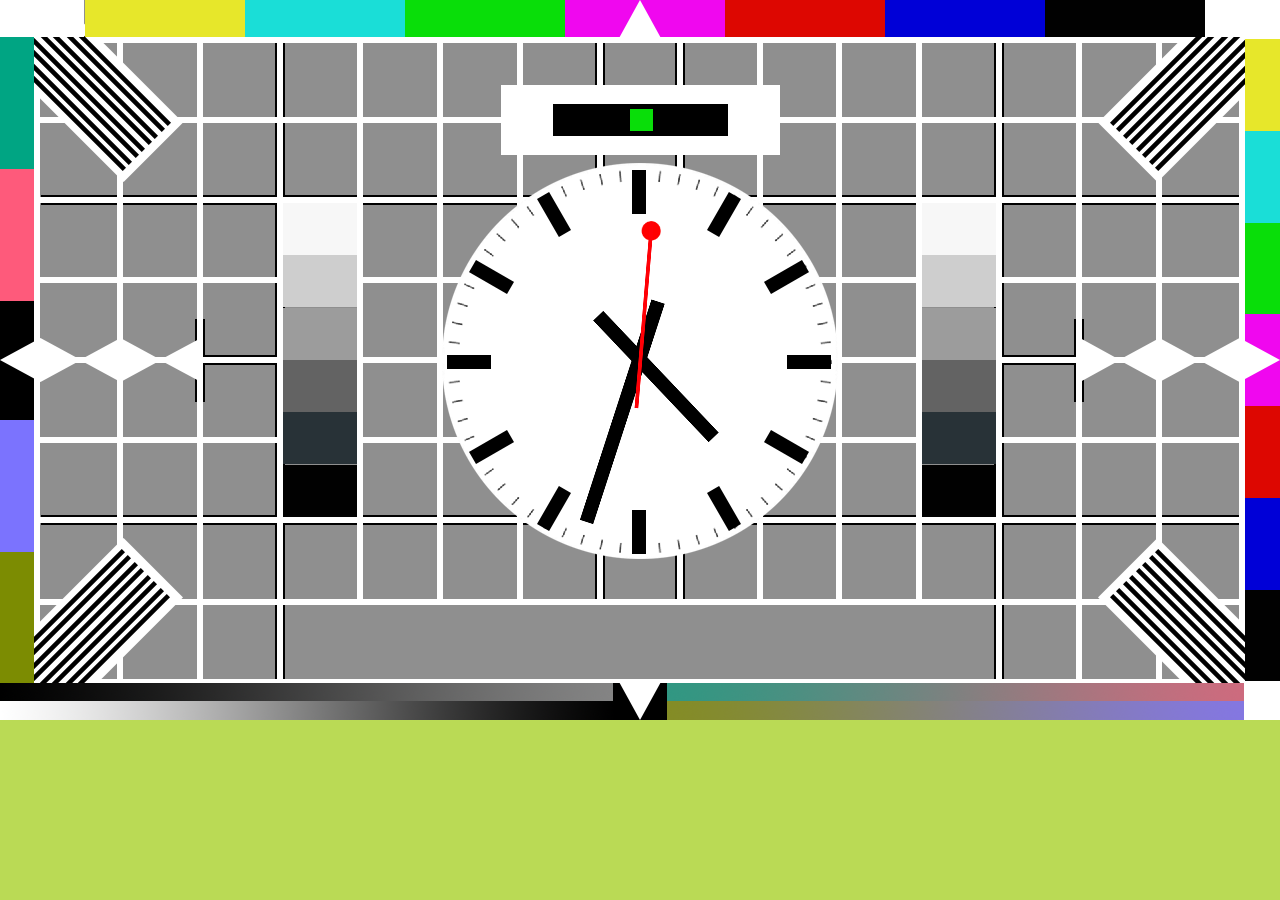
<file: index.html>
<!DOCTYPE html>
<html xmlns="http://www.w3.org/1999/xhtml">

<head>
  <meta http-equiv="Content-Type" content="text/html; charset=utf-8" />
  <title>CSS3/JS Clock demo</title>
  <link rel="stylesheet" href="master.css" type="text/css" media="screen" title="no title" charset="utf-8">
</head>
<body>
  <ul id="clock">
    <li id="sec"></li>
    <li id="hour"></li>
    <li id="min"></li>
  </ul>
  <script type="text/javascript" language="javascript">

    // Seconds
    function setSecondHand(){
      var milliseconds = new Date().getMilliseconds();
      var seconds = new Date().getSeconds();
      var sdegree = (seconds + (milliseconds / 1000) ) * 6;
      var srotate = "rotate(" + sdegree + "deg)";
      // console.log('setSecondHand', srotate)
      var s = document.getElementById("sec")
      s.style.webkitTransform = srotate;
    }

    // Minutes
    function setMinuteHand() {
      var mins = new Date().getMinutes();
      var mdegree = mins * 6;
      var mrotate = "rotate(" + mdegree + "deg)";
      // console.log('setMinuteHand:' + mins +':'+ mdegree +':'+ mrotate)

      var m = document.getElementById("min")
      m.style.webkitTransform = mrotate;
    }

    // Hours
    function setHourdHand() {
      var hours = new Date().getHours();
      var mins = new Date().getMinutes();
      var hdegree = hours * 30 + (mins / 2);
      var hrotate = "rotate(" + hdegree + "deg)";
      // console.log('setHourdHand', hrotate)

      var h = document.getElementById("hour")
      h.style.webkitTransform = hrotate ;
    }

    // Init the clock
    setInterval( function() {  setSecondHand();  }, 10 );
    setInterval( function() {  setMinuteHand();  }, 500 );
    setInterval( function() {  setHourdHand();   }, 1000 );
    setMinuteHand();
    setHourdHand();
  </script>
  <audio autoplay loop>
    <source src="bipbop-stereo.wav" type="audio/wav">
    Your browser does not support the audio element.
  </audio>
</body>
</html>
</file>
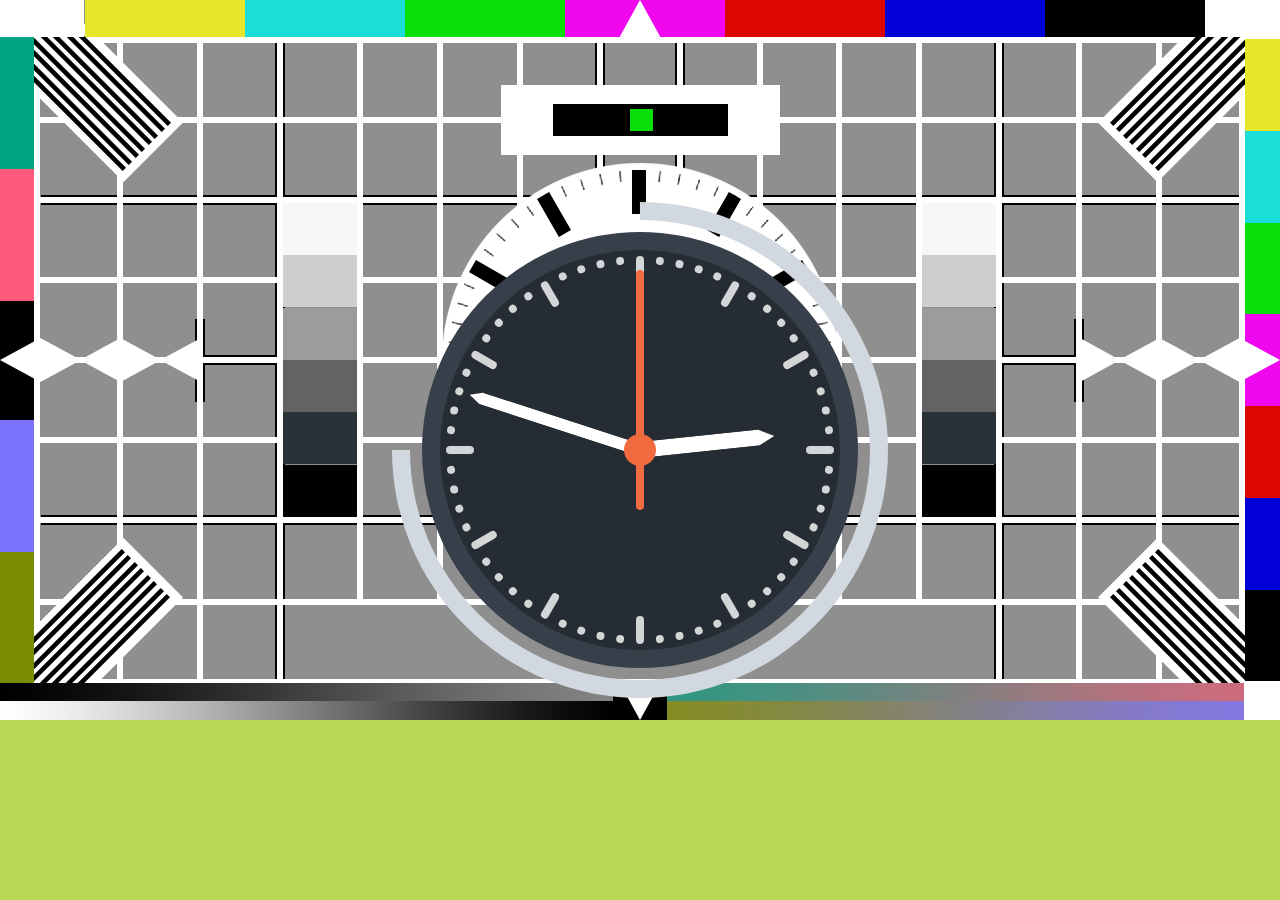
<file: index-css.html>
<!DOCTYPE html PUBLIC "-//W3C//DTD XHTML 1.0 Strict//EN" "http://www.w3.org/TR/xhtml1/DTD/xhtml1-strict.dtd">
<html xmlns="http://www.w3.org/1999/xhtml">

<head>
  <meta http-equiv="Content-Type" content="text/html; charset=utf-8" />
  <title>CSS3/JS Clock demo</title>
  <link rel="stylesheet" href="master.css" type="text/css" media="screen" title="no title" charset="utf-8">
  <style>
  .clock-wrapper {
    position: absolute;
    top: 0;
    left: 0;
    height: 100%;
    width: 100%;
    /*background-color: #eceef0;*/
    overflow: hidden;
  }
  .clock-border {
    position: absolute;
    top: 0;
    bottom: 0;
    left: 0;
    right: 0;
    margin: auto;
    width: 460px;
    height: 460px;
    border-width: 18px;
    border-color: transparent #d2d8df #d2d8df;
    border-style: solid;
    -webkit-border-radius: 50%;
    -webkit-background-clip: padding-box;
    -moz-border-radius: 50%;
    -moz-background-clip: padding;
    border-radius: 50%;
    background-clip: padding-box;
    -webkit-transform: rotate(45deg);
    -moz-transform: rotate(45deg);
    -ms-transform: rotate(45deg);
    -o-transform: rotate(45deg);
    transform: rotate(45deg);
    -webkit-animation: rotate-clock-border 0.69s cubic-bezier(0.645, 0, 0.605, 1) 0.69s 1 forwards;
    -moz-animation: rotate-clock-border 0.69s cubic-bezier(0.645, 0, 0.605, 1) 0.69s 1 forwards;
    -o-animation: rotate-clock-border 0.69s cubic-bezier(0.645, 0, 0.605, 1) 0.69s 1 forwards;
    animation: rotate-clock-border 0.69s cubic-bezier(0.645, 0, 0.605, 1) 0.69s 1 forwards;
    -webkit-animation-timing-function: cubic-bezier(0.645, -0.18, 0.605, 1.36);
    -moz-animation-timing-function: cubic-bezier(0.645, -0.18, 0.605, 1.36);
    -o-animation-timing-function: cubic-bezier(0.645, -0.18, 0.605, 1.36);
    animation-timing-function: cubic-bezier(0.645, -0.18, 0.605, 1.36);
  }
  .clock {
    position: absolute;
    top: 0;
    bottom: 0;
    left: 0;
    right: 0;
    margin: auto;
    width: 400px;
    height: 400px;
    padding: 0;
    background-color: #262c33;
    border: 18px solid #373f4a;
    -webkit-border-radius: 50%;
    -webkit-background-clip: padding-box;
    -moz-border-radius: 50%;
    -moz-background-clip: padding;
    border-radius: 50%;
    background-clip: padding-box;
    -webkit-background-clip: border-box;
    -moz-background-clip: border-box;
    background-clip: border-box;
    -webkit-transform: rotate(-45deg);
    -moz-transform: rotate(-45deg);
    -ms-transform: rotate(-45deg);
    -o-transform: rotate(-45deg);
    transform: rotate(-45deg);
    -webkit-animation: counterrotate-clock 0.69s cubic-bezier(0.645, 0, 0.605, 1) 0.69s 1 forwards;
    -moz-animation: counterrotate-clock 0.69s cubic-bezier(0.645, 0, 0.605, 1) 0.69s 1 forwards;
    -o-animation: counterrotate-clock 0.69s cubic-bezier(0.645, 0, 0.605, 1) 0.69s 1 forwards;
    animation: counterrotate-clock 0.69s cubic-bezier(0.645, 0, 0.605, 1) 0.69s 1 forwards;
    -webkit-animation-timing-function: cubic-bezier(0.645, -0.18, 0.605, 1.36);
    -moz-animation-timing-function: cubic-bezier(0.645, -0.18, 0.605, 1.36);
    -o-animation-timing-function: cubic-bezier(0.645, -0.18, 0.605, 1.36);
    animation-timing-function: cubic-bezier(0.645, -0.18, 0.605, 1.36);
  }
  lesshat-selector {
    -lh-property: 0; }
  @-webkit-keyframes rotate-clock-border{ 0%{ -webkit-transform: rotate( 45deg); } 100%{ -webkit-transform: rotate( 315deg); }}
  @-moz-keyframes rotate-clock-border{ 0%{ -moz-transform: rotate( 45deg); } 100%{ -moz-transform: rotate( 315deg); }}
  @-o-keyframes rotate-clock-border{ 0%{ -o-transform: rotate( 45deg); } 100%{ -o-transform: rotate( 315deg); }}
  @keyframes rotate-clock-border{ 0%{-webkit-transform: rotate( 45deg);-moz-transform: rotate( 45deg);-ms-transform: rotate( 45deg);transform: rotate( 45deg); } 100%{-webkit-transform: rotate( 315deg);-moz-transform: rotate( 315deg);-ms-transform: rotate( 315deg);transform: rotate( 315deg); }}
  [not-existing] {
    zoom: 1;
  }
  lesshat-selector {
    -lh-property: 0; }
  @-webkit-keyframes counterrotate-clock{ 0%{ -webkit-transform: rotate(-45deg); } 100%{ -webkit-transform: rotate(-315deg); }}
  @-moz-keyframes counterrotate-clock{ 0%{ -moz-transform: rotate(-45deg); } 100%{ -moz-transform: rotate(-315deg); }}
  @-o-keyframes counterrotate-clock{ 0%{ -o-transform: rotate(-45deg); } 100%{ -o-transform: rotate(-315deg); }}
  @keyframes counterrotate-clock{ 0%{-webkit-transform: rotate(-45deg);-moz-transform: rotate(-45deg);-ms-transform: rotate(-45deg);transform: rotate(-45deg); } 100%{-webkit-transform: rotate(-315deg);-moz-transform: rotate(-315deg);-ms-transform: rotate(-315deg);transform: rotate(-315deg); }}
  [not-existing] {
    zoom: 1;
  }
  .hour {
    position: absolute;
    top: 0;
    bottom: 0;
    left: 0;
    right: 0;
    margin: auto;
    -webkit-transform: rotate(84deg);
    -moz-transform: rotate(84deg);
    -ms-transform: rotate(84deg);
    -o-transform: rotate(84deg);
    transform: rotate(84deg);
  }
  .hour .hand {
    position: absolute;
    top: 0;
    bottom: 0;
    left: 0;
    right: 0;
    margin: auto;
    -webkit-animation: tick 43200s normal infinite steps(3600, end) 3s;
    -moz-animation: tick 43200s normal infinite steps(3600, end) 3s;
    -o-animation: tick 43200s normal infinite steps(3600, end) 3s;
    animation: tick 43200s normal infinite steps(3600, end) 3s;
  }
  .hour .hand:before {
    content: '';
    position: absolute;
    bottom: 0;
    left: 0;
    right: 0;
    margin: auto;
    display: inline-block;
    top: 0;
    width: 16px;
    height: 120px;
    height: 0;
    -webkit-border-top-left-radius: 2px;
    -moz-border-radius-topleft: 2px;
    border-top-left-radius: 2px;
    -webkit-border-top-right-radius: 2px;
    -webkit-background-clip: padding-box;
    -moz-border-radius-topright: 2px;
    -moz-background-clip: padding;
    border-top-right-radius: 2px;
    background-clip: padding-box;
    -webkit-transform-origin: center 100%;
    -moz-transform-origin: center 100%;
    -ms-transform-origin: center 100%;
    -o-transform-origin: center 100%;
    transform-origin: center 100%;
    background-color: #fff;
  }
  .hour .hand:after {
    content: '';
    position: absolute;
    bottom: 0;
    left: 0;
    right: 0;
    margin: auto;
    top: 0;
    display: inline-block;
    border-bottom: 16px solid #fff;
    border-left: 8px solid transparent;
    border-right: 8px solid transparent;
    width: 0px;
    height: 0px;
    -webkit-transform-origin: center 100%;
    -moz-transform-origin: center 100%;
    -ms-transform-origin: center 100%;
    -o-transform-origin: center 100%;
    transform-origin: center 100%;
  }
  .hour .hand:before {
    -webkit-animation: hour-grow-before 0.4s cubic-bezier(0.69, 0, 0.49, 1) 1.35s 1 forwards;
    -moz-animation: hour-grow-before 0.4s cubic-bezier(0.69, 0, 0.49, 1) 1.35s 1 forwards;
    -o-animation: hour-grow-before 0.4s cubic-bezier(0.69, 0, 0.49, 1) 1.35s 1 forwards;
    animation: hour-grow-before 0.4s cubic-bezier(0.69, 0, 0.49, 1) 1.35s 1 forwards;
    -webkit-animation-timing-function: cubic-bezier(0.69, -0.06, 0.49, 1.4);
    -moz-animation-timing-function: cubic-bezier(0.69, -0.06, 0.49, 1.4);
    -o-animation-timing-function: cubic-bezier(0.69, -0.06, 0.49, 1.4);
    animation-timing-function: cubic-bezier(0.69, -0.06, 0.49, 1.4);
  }
  .hour .hand:before lesshat-selector {
    -lh-property: 0; }
  @-webkit-keyframes hour-grow-before{ 0%{ height: 0; top: 0; } 100%{ height: 120px; top: -120px; }}
  @-moz-keyframes hour-grow-before{ 0%{ height: 0; top: 0; } 100%{ height: 120px; top: -120px; }}
  @-o-keyframes hour-grow-before{ 0%{ height: 0; top: 0; } 100%{ height: 120px; top: -120px; }}
  @keyframes hour-grow-before{ 0%{ height: 0; top: 0; } 100%{ height: 120px; top: -120px; }}
  [not-existing] {
    zoom: 1;
  }
  .hour .hand:after {
    -webkit-animation: hour-grow-after 0.4s cubic-bezier(0.69, 0, 0.49, 1) 1.35s 1 forwards;
    -moz-animation: hour-grow-after 0.4s cubic-bezier(0.69, 0, 0.49, 1) 1.35s 1 forwards;
    -o-animation: hour-grow-after 0.4s cubic-bezier(0.69, 0, 0.49, 1) 1.35s 1 forwards;
    animation: hour-grow-after 0.4s cubic-bezier(0.69, 0, 0.49, 1) 1.35s 1 forwards;
    -webkit-animation-timing-function: cubic-bezier(0.69, -0.06, 0.49, 1.4);
    -moz-animation-timing-function: cubic-bezier(0.69, -0.06, 0.49, 1.4);
    -o-animation-timing-function: cubic-bezier(0.69, -0.06, 0.49, 1.4);
    animation-timing-function: cubic-bezier(0.69, -0.06, 0.49, 1.4);
  }
  .hour .hand:after lesshat-selector {
    -lh-property: 0; }
  @-webkit-keyframes hour-grow-after{ 0%{ top: 0; } 100%{ top: -254px; }}
  @-moz-keyframes hour-grow-after{ 0%{ top: 0; } 100%{ top: -254px; }}
  @-o-keyframes hour-grow-after{ 0%{ top: 0; } 100%{ top: -254px; }}
  @keyframes hour-grow-after{ 0%{ top: 0; } 100%{ top: -254px; }}
  [not-existing] {
    zoom: 1;
  }
  .minute {
    position: absolute;
    top: 0;
    bottom: 0;
    left: 0;
    right: 0;
    margin: auto;
    -webkit-transform: rotate(288deg);
    -moz-transform: rotate(288deg);
    -ms-transform: rotate(288deg);
    -o-transform: rotate(288deg);
    transform: rotate(288deg);
  }
  .minute .hand {
    position: absolute;
    top: 0;
    bottom: 0;
    left: 0;
    right: 0;
    margin: auto;
    -webkit-animation: tick 3600s normal infinite steps(3600, end) 3s;
    -moz-animation: tick 3600s normal infinite steps(3600, end) 3s;
    -o-animation: tick 3600s normal infinite steps(3600, end) 3s;
    animation: tick 3600s normal infinite steps(3600, end) 3s;
  }
  .minute .hand:before {
    content: '';
    position: absolute;
    bottom: 0;
    left: 0;
    right: 0;
    margin: auto;
    display: inline-block;
    top: 0;
    width: 12px;
    height: 168px;
    height: 0;
    -webkit-border-top-left-radius: 2px;
    -moz-border-radius-topleft: 2px;
    border-top-left-radius: 2px;
    -webkit-border-top-right-radius: 2px;
    -webkit-background-clip: padding-box;
    -moz-border-radius-topright: 2px;
    -moz-background-clip: padding;
    border-top-right-radius: 2px;
    background-clip: padding-box;
    -webkit-transform-origin: center 100%;
    -moz-transform-origin: center 100%;
    -ms-transform-origin: center 100%;
    -o-transform-origin: center 100%;
    transform-origin: center 100%;
    background-color: #fff;
  }
  .minute .hand:after {
    content: '';
    position: absolute;
    bottom: 0;
    left: 0;
    right: 0;
    margin: auto;
    top: 0;
    display: inline-block;
    border-bottom: 12px solid #fff;
    border-left: 6px solid transparent;
    border-right: 6px solid transparent;
    width: 0px;
    height: 0px;
    -webkit-transform-origin: center 100%;
    -moz-transform-origin: center 100%;
    -ms-transform-origin: center 100%;
    -o-transform-origin: center 100%;
    transform-origin: center 100%;
  }
  .minute .hand:before {
    -webkit-animation: minute-grow-before 0.4s cubic-bezier(0.69, 0, 0.49, 1) 1.6s 1 forwards;
    -moz-animation: minute-grow-before 0.4s cubic-bezier(0.69, 0, 0.49, 1) 1.6s 1 forwards;
    -o-animation: minute-grow-before 0.4s cubic-bezier(0.69, 0, 0.49, 1) 1.6s 1 forwards;
    animation: minute-grow-before 0.4s cubic-bezier(0.69, 0, 0.49, 1) 1.6s 1 forwards;
    -webkit-animation-timing-function: cubic-bezier(0.69, -0.06, 0.49, 1.4);
    -moz-animation-timing-function: cubic-bezier(0.69, -0.06, 0.49, 1.4);
    -o-animation-timing-function: cubic-bezier(0.69, -0.06, 0.49, 1.4);
    animation-timing-function: cubic-bezier(0.69, -0.06, 0.49, 1.4);
  }
  .minute .hand:before lesshat-selector {
    -lh-property: 0; }
  @-webkit-keyframes minute-grow-before{ 0%{ height: 0; top: 0; } 100%{ height: 168px; top: -168px; }}
  @-moz-keyframes minute-grow-before{ 0%{ height: 0; top: 0; } 100%{ height: 168px; top: -168px; }}
  @-o-keyframes minute-grow-before{ 0%{ height: 0; top: 0; } 100%{ height: 168px; top: -168px; }}
  @keyframes minute-grow-before{ 0%{ height: 0; top: 0; } 100%{ height: 168px; top: -168px; }}
  [not-existing] {
    zoom: 1;
  }
  .minute .hand:after {
    -webkit-animation: minute-grow-after 0.4s cubic-bezier(0.69, 0, 0.49, 1) 1.6s 1 forwards;
    -moz-animation: minute-grow-after 0.4s cubic-bezier(0.69, 0, 0.49, 1) 1.6s 1 forwards;
    -o-animation: minute-grow-after 0.4s cubic-bezier(0.69, 0, 0.49, 1) 1.6s 1 forwards;
    animation: minute-grow-after 0.4s cubic-bezier(0.69, 0, 0.49, 1) 1.6s 1 forwards;
    -webkit-animation-timing-function: cubic-bezier(0.69, -0.06, 0.49, 1.4);
    -moz-animation-timing-function: cubic-bezier(0.69, -0.06, 0.49, 1.4);
    -o-animation-timing-function: cubic-bezier(0.69, -0.06, 0.49, 1.4);
    animation-timing-function: cubic-bezier(0.69, -0.06, 0.49, 1.4);
  }
  .minute .hand:after lesshat-selector {
    -lh-property: 0; }
  @-webkit-keyframes minute-grow-after{ 0%{ top: 0; } 100%{ top: -346px; }}
  @-moz-keyframes minute-grow-after{ 0%{ top: 0; } 100%{ top: -346px; }}
  @-o-keyframes minute-grow-after{ 0%{ top: 0; } 100%{ top: -346px; }}
  @keyframes minute-grow-after{ 0%{ top: 0; } 100%{ top: -346px; }}
  [not-existing] {
    zoom: 1;
  }
  .second {
    position: absolute;
    top: 0;
    bottom: 0;
    left: 0;
    right: 0;
    margin: auto;
    -webkit-transform: rotate(0);
    -moz-transform: rotate(0);
    -ms-transform: rotate(0);
    -o-transform: rotate(0);
    transform: rotate(0);
  }
  .second .hand {
    position: absolute;
    top: 0;
    bottom: 0;
    left: 0;
    right: 0;
    margin: auto;
    -webkit-animation: tick-second 1s normal infinite steps(30, end) 3s;
    -moz-animation: tick-second 1s normal infinite steps(30, end) 3s;
    -o-animation: tick-second 1s normal infinite steps(30, end) 3s;
    animation: tick-second 1s normal infinite steps(30, end) 3s;
  }
  .second .hand:before {
    content: '';
    display: inline-block;
    position: absolute;
    bottom: 0;
    left: 0;
    right: 0;
    margin: auto;
    top: 0;
    width: 8px;
    height: 0px;
    background-color: #f16b41;
    -webkit-border-radius: 8px;
    -webkit-background-clip: padding-box;
    -moz-border-radius: 8px;
    -moz-background-clip: padding;
    border-radius: 8px;
    background-clip: padding-box;
    -webkit-transform-origin: center 180px;
    -moz-transform-origin: center 180px;
    -ms-transform-origin: center 180px;
    -o-transform-origin: center 180px;
    transform-origin: center 180px;
    -webkit-animation: second-grow 1.6s cubic-bezier(1, 0, 0, 1) 1.45s 1 forwards, second 60s normal infinite steps(60, end) 3s;
    -moz-animation: second-grow 1.6s cubic-bezier(1, 0, 0, 1) 1.45s 1 forwards, second 60s normal infinite steps(60, end) 3s;
    -o-animation: second-grow 1.6s cubic-bezier(1, 0, 0, 1) 1.45s 1 forwards, second 60s normal infinite steps(60, end) 3s;
    animation: second-grow 1.6s cubic-bezier(1, 0, 0, 1) 1.45s 1 forwards, second 60s normal infinite steps(60, end) 3s;
  }
  .second .hand:before lesshat-selector {
    -lh-property: 0; }
  @-webkit-keyframes second-grow{ from { top: 0; height: 0; } 100%{ top: -120px; height: 240px; }}
  @-moz-keyframes second-grow{ from { top: 0; height: 0; } 100%{ top: -120px; height: 240px; }}
  @-o-keyframes second-grow{ from { top: 0; height: 0; } 100%{ top: -120px; height: 240px; }}
  @keyframes second-grow{ from { top: 0; height: 0; } 100%{ top: -120px; height: 240px; }}
  [not-existing] {
    zoom: 1;
  }
  .second .hand:after {
    content: '';
    position: absolute;
    top: 0;
    bottom: 0;
    left: 0;
    right: 0;
    margin: auto;
    display: inline-block;
    width: 32px;
    height: 32px;
    -webkit-border-radius: 32px;
    -webkit-background-clip: padding-box;
    -moz-border-radius: 32px;
    -moz-background-clip: padding;
    border-radius: 32px;
    background-clip: padding-box;
    background-color: #f16b41;
  }
  lesshat-selector {
    -lh-property: 0; }
  @-webkit-keyframes tick{ 0%{ -webkit-transform: rotate(0deg); } 100%{ -webkit-transform: rotate(360deg); }}
  @-moz-keyframes tick{ 0%{ -moz-transform: rotate(0deg); } 100%{ -moz-transform: rotate(360deg); }}
  @-o-keyframes tick{ 0%{ -o-transform: rotate(0deg); } 100%{ -o-transform: rotate(360deg); }}
  @keyframes tick{ 0%{-webkit-transform: rotate(0deg);-moz-transform: rotate(0deg);-ms-transform: rotate(0deg);transform: rotate(0deg); } 100%{-webkit-transform: rotate(360deg);-moz-transform: rotate(360deg);-ms-transform: rotate(360deg);transform: rotate(360deg); }}
  [not-existing] {
    zoom: 1;
  }
  lesshat-selector {
    -lh-property: 0; }
  @-webkit-keyframes second{ 0%{ -webkit-transform: rotate(0deg) } 100%{ -webkit-transform: rotate(360deg) }}
  @-moz-keyframes second{ 0%{ -moz-transform: rotate(0deg) } 100%{ -moz-transform: rotate(360deg) }}
  @-o-keyframes second{ 0%{ -o-transform: rotate(0deg) } 100%{ -o-transform: rotate(360deg) }}
  @keyframes second{ 0%{-webkit-transform: rotate(0deg);-moz-transform: rotate(0deg);-ms-transform: rotate(0deg);transform: rotate(0deg);} 100%{-webkit-transform: rotate(360deg);-moz-transform: rotate(360deg);-ms-transform: rotate(360deg);transform: rotate(360deg);}}
  [not-existing] {
    zoom: 1;
  }
  lesshat-selector {
    -lh-property: 0; }
  @-webkit-keyframes tick-second{ 0%{ -webkit-transform: rotate(0deg); } 21%{ -webkit-transform: rotate(4deg); } 26%{ -webkit-transform: rotate(8deg); } 33%{ -webkit-transform: rotate(4deg); } 37%{ -webkit-transform: rotate(6deg); } 100%{ -webkit-transform: rotate(6deg); }}
  @-moz-keyframes tick-second{ 0%{ -moz-transform: rotate(0deg); } 21%{ -moz-transform: rotate(4deg); } 26%{ -moz-transform: rotate(8deg); } 33%{ -moz-transform: rotate(4deg); } 37%{ -moz-transform: rotate(6deg); } 100%{ -moz-transform: rotate(6deg); }}
  @-o-keyframes tick-second{ 0%{ -o-transform: rotate(0deg); } 21%{ -o-transform: rotate(4deg); } 26%{ -o-transform: rotate(8deg); } 33%{ -o-transform: rotate(4deg); } 37%{ -o-transform: rotate(6deg); } 100%{ -o-transform: rotate(6deg); }}
  @keyframes tick-second{ 0%{-webkit-transform: rotate(0deg);-moz-transform: rotate(0deg);-ms-transform: rotate(0deg);transform: rotate(0deg); } 21%{-webkit-transform: rotate(4deg);-moz-transform: rotate(4deg);-ms-transform: rotate(4deg);transform: rotate(4deg); } 26%{-webkit-transform: rotate(8deg);-moz-transform: rotate(8deg);-ms-transform: rotate(8deg);transform: rotate(8deg); } 33%{-webkit-transform: rotate(4deg);-moz-transform: rotate(4deg);-ms-transform: rotate(4deg);transform: rotate(4deg); } 37%{-webkit-transform: rotate(6deg);-moz-transform: rotate(6deg);-ms-transform: rotate(6deg);transform: rotate(6deg); } 100%{-webkit-transform: rotate(6deg);-moz-transform: rotate(6deg);-ms-transform: rotate(6deg);transform: rotate(6deg); }}
  [not-existing] {
    zoom: 1;
  }
  .minute-marks {
    display: inline-block;
    padding: 0;
    margin: 0;
    list-style-type: none;
    width: 0px;
    height: 0px;
  }
  .minute-marks li {
    position: absolute;
    top: 0;
    bottom: 0;
    left: 0;
    right: 0;
    margin: auto;
    display: inline-block;
    width: 200px;
    height: 200px;
  }
  .minute-marks li:before,
  .minute-marks li:after {
    content: '';
    position: absolute;
    top: 0;
    bottom: 0;
    left: 0;
    right: 0;
    margin: auto;
    width: 0px;
    height: 0px;
    display: inline-block;
    border-color: #d4d5d6;
    border-width: 4px;
    border-style: solid;
    -webkit-border-radius: 4px;
    -webkit-background-clip: padding-box;
    -moz-border-radius: 4px;
    -moz-background-clip: padding;
    border-radius: 4px;
    background-clip: padding-box;
    zoom: 1;
    filter: alpha(opacity=0);
    -webkit-opacity: 0;
    -moz-opacity: 0;
    opacity: 0;
    -webkit-animation: fade-in 0.1s ease 0s 1 forwards;
    -moz-animation: fade-in 0.1s ease 0s 1 forwards;
    -o-animation: fade-in 0.1s ease 0s 1 forwards;
    animation: fade-in 0.1s ease 0s 1 forwards;
  }
  .minute-marks li:before lesshat-selector,
  .minute-marks li:after lesshat-selector {
    -lh-property: 0; }
  @-webkit-keyframes fade-in{ from{ -webkit-opacity: 0; -moz-opacity: 0; -o-opacity: 0; opacity: 0; } to{ -webkit-opacity: 1; -moz-opacity: 1; -o-opacity: 1; opacity: 1; }}
  @-moz-keyframes fade-in{ from{ -webkit-opacity: 0; -moz-opacity: 0; -o-opacity: 0; opacity: 0; } to{ -webkit-opacity: 1; -moz-opacity: 1; -o-opacity: 1; opacity: 1; }}
  @-o-keyframes fade-in{ from{ -webkit-opacity: 0; -moz-opacity: 0; -o-opacity: 0; opacity: 0; } to{ -webkit-opacity: 1; -moz-opacity: 1; -o-opacity: 1; opacity: 1; }}
  @keyframes fade-in{ from{ -webkit-opacity: 0; -moz-opacity: 0; -o-opacity: 0; opacity: 0; } to{ -webkit-opacity: 1; -moz-opacity: 1; -o-opacity: 1; opacity: 1; }}
  [not-existing] {
    zoom: 1;
  }
  .minute-marks li:before {
    top: -380px;
  }
  .minute-marks li:after {
    bottom: -380px;
  }
  .minute-marks li.five:before,
  .minute-marks li.five:after {
    width: 0px;
    height: 20px;
  }
  .minute-marks li.five:before {
    top: -360px;
  }
  .minute-marks li.five:after {
    bottom: -360px;
  }
  .minute-marks li:nth-child(1) {
    -webkit-transform: rotate(0);
    -moz-transform: rotate(0);
    -ms-transform: rotate(0);
    -o-transform: rotate(0);
    transform: rotate(0);
  }
  .minute-marks li:nth-child(1):before {
    -webkit-animation-delay: 0.017s;
    -moz-animation-delay: 0.017s;
    -o-animation-delay: 0.017s;
    animation-delay: 0.017s;
  }
  .minute-marks li:nth-child(1):after {
    -webkit-animation-delay: 0.544s;
    -moz-animation-delay: 0.544s;
    -o-animation-delay: 0.544s;
    animation-delay: 0.544s;
  }
  .minute-marks li:nth-child(2) {
    -webkit-transform: rotate(6deg);
    -moz-transform: rotate(6deg);
    -ms-transform: rotate(6deg);
    -o-transform: rotate(6deg);
    transform: rotate(6deg);
  }
  .minute-marks li:nth-child(2):before {
    -webkit-animation-delay: 0.034s;
    -moz-animation-delay: 0.034s;
    -o-animation-delay: 0.034s;
    animation-delay: 0.034s;
  }
  .minute-marks li:nth-child(2):after {
    -webkit-animation-delay: 0.561s;
    -moz-animation-delay: 0.561s;
    -o-animation-delay: 0.561s;
    animation-delay: 0.561s;
  }
  .minute-marks li:nth-child(3) {
    -webkit-transform: rotate(12deg);
    -moz-transform: rotate(12deg);
    -ms-transform: rotate(12deg);
    -o-transform: rotate(12deg);
    transform: rotate(12deg);
  }
  .minute-marks li:nth-child(3):before {
    -webkit-animation-delay: 0.051000000000000004s;
    -moz-animation-delay: 0.051000000000000004s;
    -o-animation-delay: 0.051000000000000004s;
    animation-delay: 0.051000000000000004s;
  }
  .minute-marks li:nth-child(3):after {
    -webkit-animation-delay: 0.5780000000000001s;
    -moz-animation-delay: 0.5780000000000001s;
    -o-animation-delay: 0.5780000000000001s;
    animation-delay: 0.5780000000000001s;
  }
  .minute-marks li:nth-child(4) {
    -webkit-transform: rotate(18deg);
    -moz-transform: rotate(18deg);
    -ms-transform: rotate(18deg);
    -o-transform: rotate(18deg);
    transform: rotate(18deg);
  }
  .minute-marks li:nth-child(4):before {
    -webkit-animation-delay: 0.068s;
    -moz-animation-delay: 0.068s;
    -o-animation-delay: 0.068s;
    animation-delay: 0.068s;
  }
  .minute-marks li:nth-child(4):after {
    -webkit-animation-delay: 0.595s;
    -moz-animation-delay: 0.595s;
    -o-animation-delay: 0.595s;
    animation-delay: 0.595s;
  }
  .minute-marks li:nth-child(5) {
    -webkit-transform: rotate(24deg);
    -moz-transform: rotate(24deg);
    -ms-transform: rotate(24deg);
    -o-transform: rotate(24deg);
    transform: rotate(24deg);
  }
  .minute-marks li:nth-child(5):before {
    -webkit-animation-delay: 0.085s;
    -moz-animation-delay: 0.085s;
    -o-animation-delay: 0.085s;
    animation-delay: 0.085s;
  }
  .minute-marks li:nth-child(5):after {
    -webkit-animation-delay: 0.612s;
    -moz-animation-delay: 0.612s;
    -o-animation-delay: 0.612s;
    animation-delay: 0.612s;
  }
  .minute-marks li:nth-child(6) {
    -webkit-transform: rotate(30deg);
    -moz-transform: rotate(30deg);
    -ms-transform: rotate(30deg);
    -o-transform: rotate(30deg);
    transform: rotate(30deg);
  }
  .minute-marks li:nth-child(6):before {
    -webkit-animation-delay: 0.10200000000000001s;
    -moz-animation-delay: 0.10200000000000001s;
    -o-animation-delay: 0.10200000000000001s;
    animation-delay: 0.10200000000000001s;
  }
  .minute-marks li:nth-child(6):after {
    -webkit-animation-delay: 0.629s;
    -moz-animation-delay: 0.629s;
    -o-animation-delay: 0.629s;
    animation-delay: 0.629s;
  }
  .minute-marks li:nth-child(7) {
    -webkit-transform: rotate(36deg);
    -moz-transform: rotate(36deg);
    -ms-transform: rotate(36deg);
    -o-transform: rotate(36deg);
    transform: rotate(36deg);
  }
  .minute-marks li:nth-child(7):before {
    -webkit-animation-delay: 0.11900000000000001s;
    -moz-animation-delay: 0.11900000000000001s;
    -o-animation-delay: 0.11900000000000001s;
    animation-delay: 0.11900000000000001s;
  }
  .minute-marks li:nth-child(7):after {
    -webkit-animation-delay: 0.646s;
    -moz-animation-delay: 0.646s;
    -o-animation-delay: 0.646s;
    animation-delay: 0.646s;
  }
  .minute-marks li:nth-child(8) {
    -webkit-transform: rotate(42deg);
    -moz-transform: rotate(42deg);
    -ms-transform: rotate(42deg);
    -o-transform: rotate(42deg);
    transform: rotate(42deg);
  }
  .minute-marks li:nth-child(8):before {
    -webkit-animation-delay: 0.136s;
    -moz-animation-delay: 0.136s;
    -o-animation-delay: 0.136s;
    animation-delay: 0.136s;
  }
  .minute-marks li:nth-child(8):after {
    -webkit-animation-delay: 0.663s;
    -moz-animation-delay: 0.663s;
    -o-animation-delay: 0.663s;
    animation-delay: 0.663s;
  }
  .minute-marks li:nth-child(9) {
    -webkit-transform: rotate(48deg);
    -moz-transform: rotate(48deg);
    -ms-transform: rotate(48deg);
    -o-transform: rotate(48deg);
    transform: rotate(48deg);
  }
  .minute-marks li:nth-child(9):before {
    -webkit-animation-delay: 0.15300000000000002s;
    -moz-animation-delay: 0.15300000000000002s;
    -o-animation-delay: 0.15300000000000002s;
    animation-delay: 0.15300000000000002s;
  }
  .minute-marks li:nth-child(9):after {
    -webkit-animation-delay: 0.68s;
    -moz-animation-delay: 0.68s;
    -o-animation-delay: 0.68s;
    animation-delay: 0.68s;
  }
  .minute-marks li:nth-child(10) {
    -webkit-transform: rotate(54deg);
    -moz-transform: rotate(54deg);
    -ms-transform: rotate(54deg);
    -o-transform: rotate(54deg);
    transform: rotate(54deg);
  }
  .minute-marks li:nth-child(10):before {
    -webkit-animation-delay: 0.17s;
    -moz-animation-delay: 0.17s;
    -o-animation-delay: 0.17s;
    animation-delay: 0.17s;
  }
  .minute-marks li:nth-child(10):after {
    -webkit-animation-delay: 0.6970000000000001s;
    -moz-animation-delay: 0.6970000000000001s;
    -o-animation-delay: 0.6970000000000001s;
    animation-delay: 0.6970000000000001s;
  }
  .minute-marks li:nth-child(11) {
    -webkit-transform: rotate(60deg);
    -moz-transform: rotate(60deg);
    -ms-transform: rotate(60deg);
    -o-transform: rotate(60deg);
    transform: rotate(60deg);
  }
  .minute-marks li:nth-child(11):before {
    -webkit-animation-delay: 0.187s;
    -moz-animation-delay: 0.187s;
    -o-animation-delay: 0.187s;
    animation-delay: 0.187s;
  }
  .minute-marks li:nth-child(11):after {
    -webkit-animation-delay: 0.714s;
    -moz-animation-delay: 0.714s;
    -o-animation-delay: 0.714s;
    animation-delay: 0.714s;
  }
  .minute-marks li:nth-child(12) {
    -webkit-transform: rotate(66deg);
    -moz-transform: rotate(66deg);
    -ms-transform: rotate(66deg);
    -o-transform: rotate(66deg);
    transform: rotate(66deg);
  }
  .minute-marks li:nth-child(12):before {
    -webkit-animation-delay: 0.20400000000000001s;
    -moz-animation-delay: 0.20400000000000001s;
    -o-animation-delay: 0.20400000000000001s;
    animation-delay: 0.20400000000000001s;
  }
  .minute-marks li:nth-child(12):after {
    -webkit-animation-delay: 0.7310000000000001s;
    -moz-animation-delay: 0.7310000000000001s;
    -o-animation-delay: 0.7310000000000001s;
    animation-delay: 0.7310000000000001s;
  }
  .minute-marks li:nth-child(13) {
    -webkit-transform: rotate(72deg);
    -moz-transform: rotate(72deg);
    -ms-transform: rotate(72deg);
    -o-transform: rotate(72deg);
    transform: rotate(72deg);
  }
  .minute-marks li:nth-child(13):before {
    -webkit-animation-delay: 0.22100000000000003s;
    -moz-animation-delay: 0.22100000000000003s;
    -o-animation-delay: 0.22100000000000003s;
    animation-delay: 0.22100000000000003s;
  }
  .minute-marks li:nth-child(13):after {
    -webkit-animation-delay: 0.748s;
    -moz-animation-delay: 0.748s;
    -o-animation-delay: 0.748s;
    animation-delay: 0.748s;
  }
  .minute-marks li:nth-child(14) {
    -webkit-transform: rotate(78deg);
    -moz-transform: rotate(78deg);
    -ms-transform: rotate(78deg);
    -o-transform: rotate(78deg);
    transform: rotate(78deg);
  }
  .minute-marks li:nth-child(14):before {
    -webkit-animation-delay: 0.23800000000000002s;
    -moz-animation-delay: 0.23800000000000002s;
    -o-animation-delay: 0.23800000000000002s;
    animation-delay: 0.23800000000000002s;
  }
  .minute-marks li:nth-child(14):after {
    -webkit-animation-delay: 0.765s;
    -moz-animation-delay: 0.765s;
    -o-animation-delay: 0.765s;
    animation-delay: 0.765s;
  }
  .minute-marks li:nth-child(15) {
    -webkit-transform: rotate(84deg);
    -moz-transform: rotate(84deg);
    -ms-transform: rotate(84deg);
    -o-transform: rotate(84deg);
    transform: rotate(84deg);
  }
  .minute-marks li:nth-child(15):before {
    -webkit-animation-delay: 0.255s;
    -moz-animation-delay: 0.255s;
    -o-animation-delay: 0.255s;
    animation-delay: 0.255s;
  }
  .minute-marks li:nth-child(15):after {
    -webkit-animation-delay: 0.782s;
    -moz-animation-delay: 0.782s;
    -o-animation-delay: 0.782s;
    animation-delay: 0.782s;
  }
  .minute-marks li:nth-child(16) {
    -webkit-transform: rotate(90deg);
    -moz-transform: rotate(90deg);
    -ms-transform: rotate(90deg);
    -o-transform: rotate(90deg);
    transform: rotate(90deg);
  }
  .minute-marks li:nth-child(16):before {
    -webkit-animation-delay: 0.272s;
    -moz-animation-delay: 0.272s;
    -o-animation-delay: 0.272s;
    animation-delay: 0.272s;
  }
  .minute-marks li:nth-child(16):after {
    -webkit-animation-delay: 0.799s;
    -moz-animation-delay: 0.799s;
    -o-animation-delay: 0.799s;
    animation-delay: 0.799s;
  }
  .minute-marks li:nth-child(17) {
    -webkit-transform: rotate(96deg);
    -moz-transform: rotate(96deg);
    -ms-transform: rotate(96deg);
    -o-transform: rotate(96deg);
    transform: rotate(96deg);
  }
  .minute-marks li:nth-child(17):before {
    -webkit-animation-delay: 0.28900000000000003s;
    -moz-animation-delay: 0.28900000000000003s;
    -o-animation-delay: 0.28900000000000003s;
    animation-delay: 0.28900000000000003s;
  }
  .minute-marks li:nth-child(17):after {
    -webkit-animation-delay: 0.8160000000000001s;
    -moz-animation-delay: 0.8160000000000001s;
    -o-animation-delay: 0.8160000000000001s;
    animation-delay: 0.8160000000000001s;
  }
  .minute-marks li:nth-child(18) {
    -webkit-transform: rotate(102deg);
    -moz-transform: rotate(102deg);
    -ms-transform: rotate(102deg);
    -o-transform: rotate(102deg);
    transform: rotate(102deg);
  }
  .minute-marks li:nth-child(18):before {
    -webkit-animation-delay: 0.30600000000000005s;
    -moz-animation-delay: 0.30600000000000005s;
    -o-animation-delay: 0.30600000000000005s;
    animation-delay: 0.30600000000000005s;
  }
  .minute-marks li:nth-child(18):after {
    -webkit-animation-delay: 0.8330000000000001s;
    -moz-animation-delay: 0.8330000000000001s;
    -o-animation-delay: 0.8330000000000001s;
    animation-delay: 0.8330000000000001s;
  }
  .minute-marks li:nth-child(19) {
    -webkit-transform: rotate(108deg);
    -moz-transform: rotate(108deg);
    -ms-transform: rotate(108deg);
    -o-transform: rotate(108deg);
    transform: rotate(108deg);
  }
  .minute-marks li:nth-child(19):before {
    -webkit-animation-delay: 0.323s;
    -moz-animation-delay: 0.323s;
    -o-animation-delay: 0.323s;
    animation-delay: 0.323s;
  }
  .minute-marks li:nth-child(19):after {
    -webkit-animation-delay: 0.8500000000000001s;
    -moz-animation-delay: 0.8500000000000001s;
    -o-animation-delay: 0.8500000000000001s;
    animation-delay: 0.8500000000000001s;
  }
  .minute-marks li:nth-child(20) {
    -webkit-transform: rotate(114deg);
    -moz-transform: rotate(114deg);
    -ms-transform: rotate(114deg);
    -o-transform: rotate(114deg);
    transform: rotate(114deg);
  }
  .minute-marks li:nth-child(20):before {
    -webkit-animation-delay: 0.34s;
    -moz-animation-delay: 0.34s;
    -o-animation-delay: 0.34s;
    animation-delay: 0.34s;
  }
  .minute-marks li:nth-child(20):after {
    -webkit-animation-delay: 0.867s;
    -moz-animation-delay: 0.867s;
    -o-animation-delay: 0.867s;
    animation-delay: 0.867s;
  }
  .minute-marks li:nth-child(21) {
    -webkit-transform: rotate(120deg);
    -moz-transform: rotate(120deg);
    -ms-transform: rotate(120deg);
    -o-transform: rotate(120deg);
    transform: rotate(120deg);
  }
  .minute-marks li:nth-child(21):before {
    -webkit-animation-delay: 0.35700000000000004s;
    -moz-animation-delay: 0.35700000000000004s;
    -o-animation-delay: 0.35700000000000004s;
    animation-delay: 0.35700000000000004s;
  }
  .minute-marks li:nth-child(21):after {
    -webkit-animation-delay: 0.8840000000000001s;
    -moz-animation-delay: 0.8840000000000001s;
    -o-animation-delay: 0.8840000000000001s;
    animation-delay: 0.8840000000000001s;
  }
  .minute-marks li:nth-child(22) {
    -webkit-transform: rotate(126deg);
    -moz-transform: rotate(126deg);
    -ms-transform: rotate(126deg);
    -o-transform: rotate(126deg);
    transform: rotate(126deg);
  }
  .minute-marks li:nth-child(22):before {
    -webkit-animation-delay: 0.374s;
    -moz-animation-delay: 0.374s;
    -o-animation-delay: 0.374s;
    animation-delay: 0.374s;
  }
  .minute-marks li:nth-child(22):after {
    -webkit-animation-delay: 0.901s;
    -moz-animation-delay: 0.901s;
    -o-animation-delay: 0.901s;
    animation-delay: 0.901s;
  }
  .minute-marks li:nth-child(23) {
    -webkit-transform: rotate(132deg);
    -moz-transform: rotate(132deg);
    -ms-transform: rotate(132deg);
    -o-transform: rotate(132deg);
    transform: rotate(132deg);
  }
  .minute-marks li:nth-child(23):before {
    -webkit-animation-delay: 0.391s;
    -moz-animation-delay: 0.391s;
    -o-animation-delay: 0.391s;
    animation-delay: 0.391s;
  }
  .minute-marks li:nth-child(23):after {
    -webkit-animation-delay: 0.918s;
    -moz-animation-delay: 0.918s;
    -o-animation-delay: 0.918s;
    animation-delay: 0.918s;
  }
  .minute-marks li:nth-child(24) {
    -webkit-transform: rotate(138deg);
    -moz-transform: rotate(138deg);
    -ms-transform: rotate(138deg);
    -o-transform: rotate(138deg);
    transform: rotate(138deg);
  }
  .minute-marks li:nth-child(24):before {
    -webkit-animation-delay: 0.40800000000000003s;
    -moz-animation-delay: 0.40800000000000003s;
    -o-animation-delay: 0.40800000000000003s;
    animation-delay: 0.40800000000000003s;
  }
  .minute-marks li:nth-child(24):after {
    -webkit-animation-delay: 0.935s;
    -moz-animation-delay: 0.935s;
    -o-animation-delay: 0.935s;
    animation-delay: 0.935s;
  }
  .minute-marks li:nth-child(25) {
    -webkit-transform: rotate(144deg);
    -moz-transform: rotate(144deg);
    -ms-transform: rotate(144deg);
    -o-transform: rotate(144deg);
    transform: rotate(144deg);
  }
  .minute-marks li:nth-child(25):before {
    -webkit-animation-delay: 0.42500000000000004s;
    -moz-animation-delay: 0.42500000000000004s;
    -o-animation-delay: 0.42500000000000004s;
    animation-delay: 0.42500000000000004s;
  }
  .minute-marks li:nth-child(25):after {
    -webkit-animation-delay: 0.9520000000000001s;
    -moz-animation-delay: 0.9520000000000001s;
    -o-animation-delay: 0.9520000000000001s;
    animation-delay: 0.9520000000000001s;
  }
  .minute-marks li:nth-child(26) {
    -webkit-transform: rotate(150deg);
    -moz-transform: rotate(150deg);
    -ms-transform: rotate(150deg);
    -o-transform: rotate(150deg);
    transform: rotate(150deg);
  }
  .minute-marks li:nth-child(26):before {
    -webkit-animation-delay: 0.44200000000000006s;
    -moz-animation-delay: 0.44200000000000006s;
    -o-animation-delay: 0.44200000000000006s;
    animation-delay: 0.44200000000000006s;
  }
  .minute-marks li:nth-child(26):after {
    -webkit-animation-delay: 0.9690000000000001s;
    -moz-animation-delay: 0.9690000000000001s;
    -o-animation-delay: 0.9690000000000001s;
    animation-delay: 0.9690000000000001s;
  }
  .minute-marks li:nth-child(27) {
    -webkit-transform: rotate(156deg);
    -moz-transform: rotate(156deg);
    -ms-transform: rotate(156deg);
    -o-transform: rotate(156deg);
    transform: rotate(156deg);
  }
  .minute-marks li:nth-child(27):before {
    -webkit-animation-delay: 0.459s;
    -moz-animation-delay: 0.459s;
    -o-animation-delay: 0.459s;
    animation-delay: 0.459s;
  }
  .minute-marks li:nth-child(27):after {
    -webkit-animation-delay: 0.986s;
    -moz-animation-delay: 0.986s;
    -o-animation-delay: 0.986s;
    animation-delay: 0.986s;
  }
  .minute-marks li:nth-child(28) {
    -webkit-transform: rotate(162deg);
    -moz-transform: rotate(162deg);
    -ms-transform: rotate(162deg);
    -o-transform: rotate(162deg);
    transform: rotate(162deg);
  }
  .minute-marks li:nth-child(28):before {
    -webkit-animation-delay: 0.47600000000000003s;
    -moz-animation-delay: 0.47600000000000003s;
    -o-animation-delay: 0.47600000000000003s;
    animation-delay: 0.47600000000000003s;
  }
  .minute-marks li:nth-child(28):after {
    -webkit-animation-delay: 1.0030000000000001s;
    -moz-animation-delay: 1.0030000000000001s;
    -o-animation-delay: 1.0030000000000001s;
    animation-delay: 1.0030000000000001s;
  }
  .minute-marks li:nth-child(29) {
    -webkit-transform: rotate(168deg);
    -moz-transform: rotate(168deg);
    -ms-transform: rotate(168deg);
    -o-transform: rotate(168deg);
    transform: rotate(168deg);
  }
  .minute-marks li:nth-child(29):before {
    -webkit-animation-delay: 0.49300000000000005s;
    -moz-animation-delay: 0.49300000000000005s;
    -o-animation-delay: 0.49300000000000005s;
    animation-delay: 0.49300000000000005s;
  }
  .minute-marks li:nth-child(29):after {
    -webkit-animation-delay: 1.02s;
    -moz-animation-delay: 1.02s;
    -o-animation-delay: 1.02s;
    animation-delay: 1.02s;
  }
  .minute-marks li:nth-child(30) {
    -webkit-transform: rotate(174deg);
    -moz-transform: rotate(174deg);
    -ms-transform: rotate(174deg);
    -o-transform: rotate(174deg);
    transform: rotate(174deg);
  }
  .minute-marks li:nth-child(30):before {
    -webkit-animation-delay: 0.51s;
    -moz-animation-delay: 0.51s;
    -o-animation-delay: 0.51s;
    animation-delay: 0.51s;
  }
  .minute-marks li:nth-child(30):after {
    -webkit-animation-delay: 1.037s;
    -moz-animation-delay: 1.037s;
    -o-animation-delay: 1.037s;
    animation-delay: 1.037s;
  }
  h1 {
    position: absolute;
    bottom: 0;
    margin-bottom: 44px;
    width: 100%;
    text-align: center;
    font: bold 33px/1 "Trebuchet MS", Verdana, sans-serif;
    color: #d2d8df;
    text-shadow: 0 -2px 0 #fff;
  }
  @media (max-height: 740px) {
    h1 {
      display: none;
    }
  }
  h1 small {
    display: block;
    margin-top: 10px;
    font-weight: normal;
    font-size: 12px;
    color: #b4beca;
    text-shadow: none;
  }
  h1 small a {
    color: #b4beca;
    text-decoration: none;
    -webkit-transition: all 0.25s ease;
    -moz-transition: all 0.25s ease;
    -o-transition: all 0.25s ease;
    transition: all 0.25s ease;
  }
  h1 small a:hover {
    color: #708399;
  }
  </style>
</head>
<body>
  <div class='clock-wrapper'>
    <div class='clock-border'>
      <div class='clock'>
        <ul class='minute-marks'>
          <li class='five'></li>
          <li></li>
          <li></li>
          <li></li>
          <li></li>
          <li class='five'></li>
          <li></li>
          <li></li>
          <li></li>
          <li></li>
          <li class='five'></li>
          <li></li>
          <li></li>
          <li></li>
          <li></li>
          <li class='five'></li>
          <li></li>
          <li></li>
          <li></li>
          <li></li>
          <li class='five'></li>
          <li></li>
          <li></li>
          <li></li>
          <li></li>
          <li class='five'></li>
          <li></li>
          <li></li>
          <li></li>
          <li></li>
        </ul>
        <div class='hour'>
          <div class='hand'></div>
        </div>
        <div class='minute'>
          <div class='hand'></div>
        </div>
        <div class='second'>
          <div class='hand'></div>
        </div>
      </div>
    </div>
  </div>
</body>
</html>
</file>
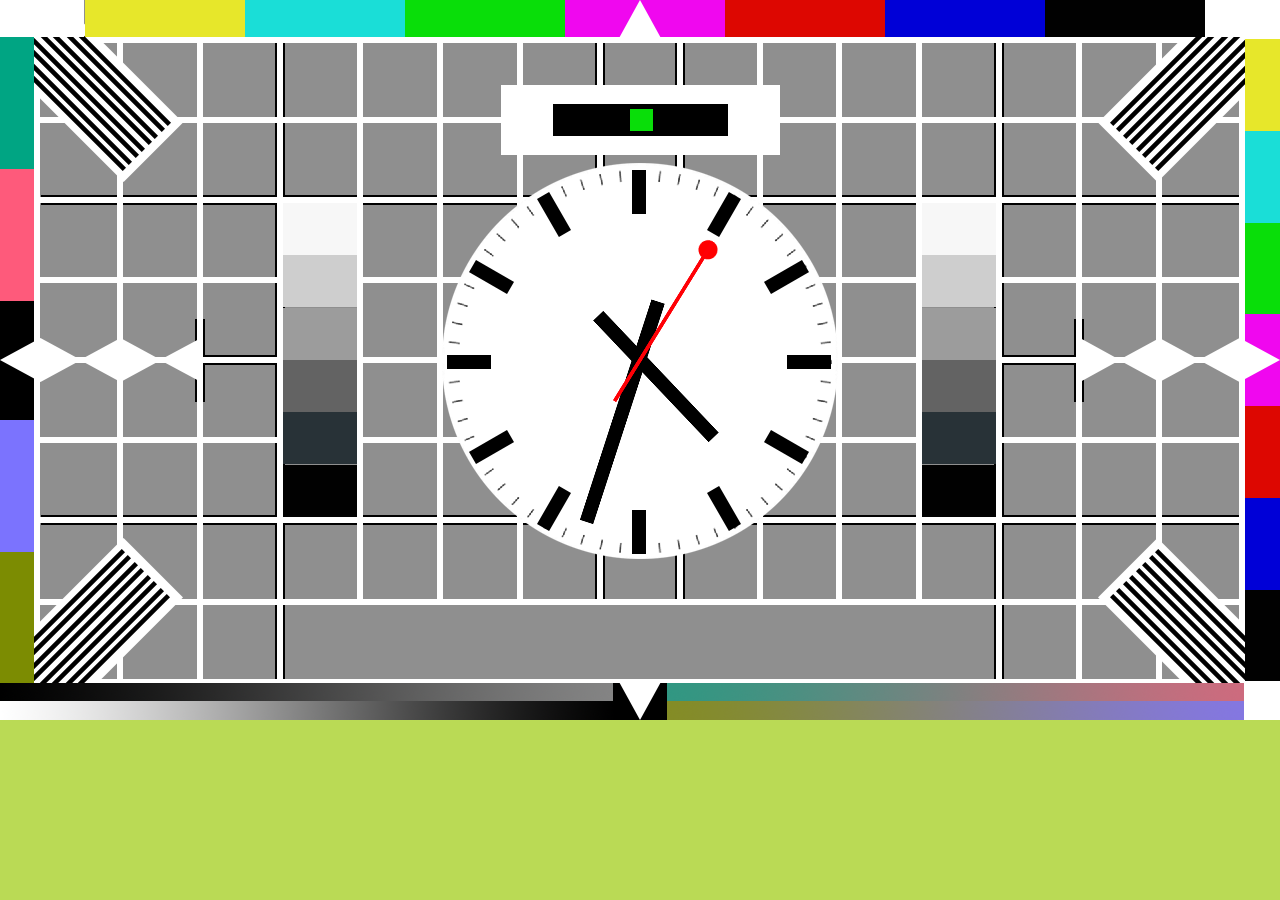
<file: index-js.html>
<!DOCTYPE html>
<html xmlns="http://www.w3.org/1999/xhtml">

<head>
  <meta http-equiv="Content-Type" content="text/html; charset=utf-8" />
  <title>CSS3/JS Clock demo</title>
  <link rel="stylesheet" href="master.css" type="text/css" media="screen" title="no title" charset="utf-8">
</head>
<body>
  <ul id="clock">
    <li id="sec"></li>
    <li id="hour"></li>
    <li id="min"></li>
  </ul>
  <script type="text/javascript" language="javascript">

    // Seconds
    function setSecondHand(){
      var milliseconds = new Date().getMilliseconds();
      var seconds = new Date().getSeconds();
      var sdegree = (seconds + (milliseconds / 1000) ) * 6;
      var srotate = "rotate(" + sdegree + "deg)";
      // console.log('setSecondHand', srotate)
      var s = document.getElementById("sec")
      s.style.webkitTransform = srotate;
    }

    // Minutes
    function setMinuteHand() {
      var mins = new Date().getMinutes();
      var mdegree = mins * 6;
      var mrotate = "rotate(" + mdegree + "deg)";
      // console.log('setMinuteHand:' + mins +':'+ mdegree +':'+ mrotate)

      var m = document.getElementById("min")
      m.style.webkitTransform = mrotate;
    }

    // Hours
    function setHourdHand() {
      var hours = new Date().getHours();
      var mins = new Date().getMinutes();
      var hdegree = hours * 30 + (mins / 2);
      var hrotate = "rotate(" + hdegree + "deg)";
      // console.log('setHourdHand', hrotate)

      var h = document.getElementById("hour")
      h.style.webkitTransform = hrotate ;
    }

    // Init the clock

    // var win = {
    //     "width": 1280,
    //     "height": 758
    // };
    // window.moveTo(0, 0);
    // window.resizeTo(win.width, win.height);
    // window.addEventListener('DOMContentLoaded', function(e) {
      setInterval( function() {  setSecondHand();  }, 10 );
      setInterval( function() {  setMinuteHand();  }, 500 );
      setInterval( function() {  setHourdHand();   }, 1000 );
      setMinuteHand();
      setHourdHand();
      // var bg_image = window.location.search.split("bg=")[1]
      // console.log(bg_image)
      // if (bg_image !== undefined) {
      //
      //   $('body').css({'background-image': 'url(' + bg_image + ')'})
      //   $('body').css({'background-color': '#CCC'})
      //   // document.write('<link rel="stylesheet" href="kdgm.css" />');
      // } else {
      //   console.log('nope')
      // }
    // })
  </script>
  <audio autoplay loop>
    <source src="bipbop-stereo.wav" type="audio/wav">
    Your browser does not support the audio element.
  </audio>
</body>
</html>
</file>
<file: master.css>
* {
  margin: 0;
  padding: 0;
}
body {
  background-color: #BADA55;
  background-image: url(720.png);
  background-size: cover;
  background-repeat: no-repeat;
}

#clock {
  position: relative;
  width: 30vw;
  height: 30vw;
  top: 11.5vw;
  margin: 20px auto 0 auto;
  /*background: url(images/clockface.png);*/
  list-style: none;
  background-size: cover;
  background-position: center center;
  /*border: 1px solid green;*/
}

#sec, #min, #hour {
  position: absolute;
  width: 100%;
  height: 100%;
  /*top: 5vw;*/
  /*left: 285px;*/
  /*left: 20vw;*/
  background-size: contain;
  background-position: center center;
  background-repeat: no-repeat;
  /*background-color: red*/
  /*border: 1px solid red;*/
}

#sec {
  background-image: url(images/sechand.png);
  z-index: 3;
}

#min {
  background-image: url(images/minhand.png);
  z-index: 2;
}

#hour {
  background-image: url(images/hourhand.png);
  z-index: 1;
}

p {
    text-align: center;
    padding: 10px 0 0 0;
}
</file>
